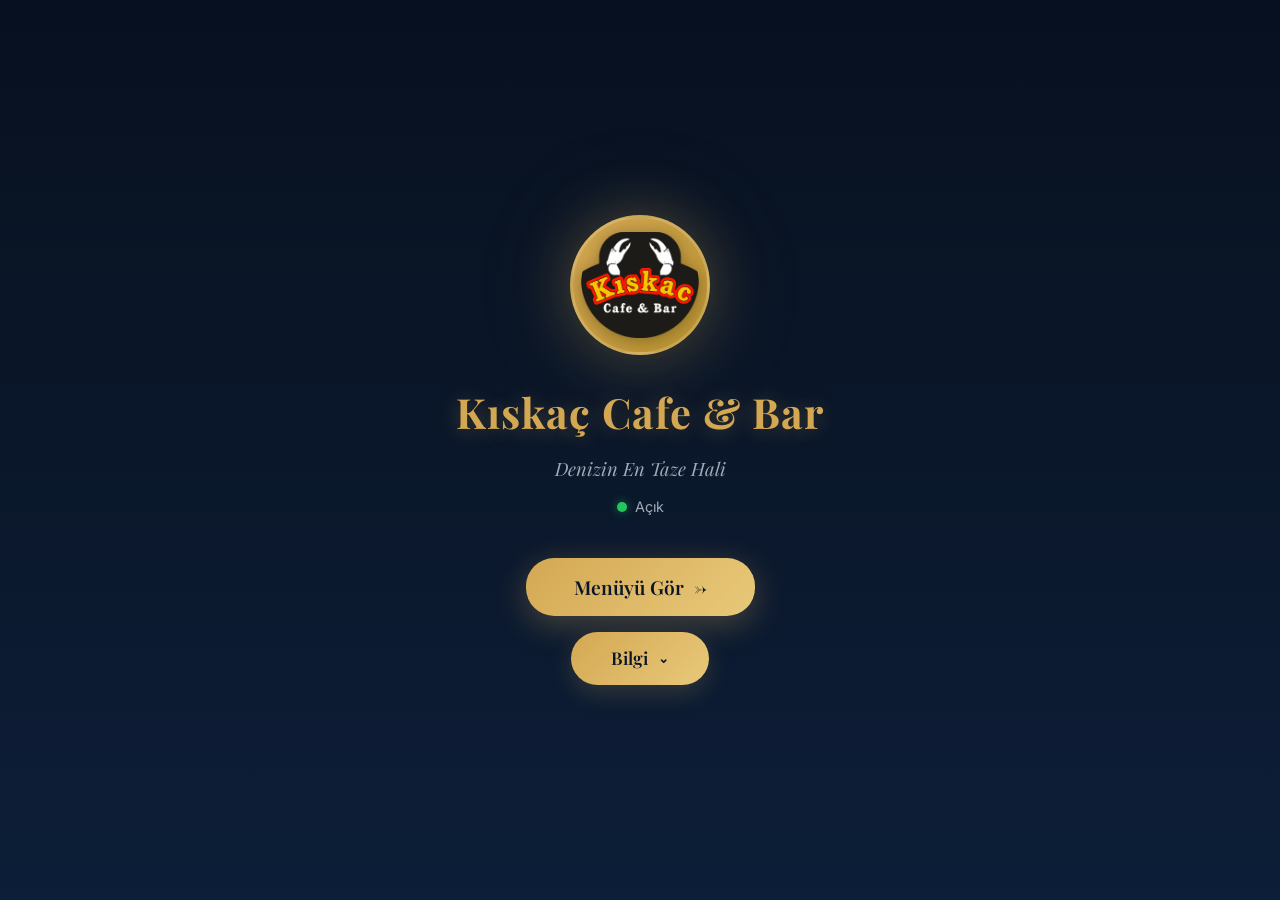
<file: index.html>
<!DOCTYPE html>
<html lang="tr">

<head>
    <meta charset="UTF-8">
    <meta name="viewport" content="width=device-width, initial-scale=1.0, maximum-scale=1.0, user-scalable=no">
    <meta name="description"
        content="Kıskaç Cafe & Bar — Deniz ürünleriyle ünlü, eşsiz lezzetlerin adresi. QR Menü ile menümüzü keşfedin.">
    <meta name="theme-color" content="#0a1628">
    <meta name="apple-mobile-web-app-capable" content="yes">
    <meta name="apple-mobile-web-app-status-bar-style" content="black-translucent">
    <title>Kıskaç Cafe & Bar — QR Menü</title>
    <link rel="stylesheet" href="style.css">
    <link rel="icon"
        href="data:image/svg+xml,<svg xmlns='http://www.w3.org/2000/svg' viewBox='0 0 100 100'><text y='0.9em' font-size='90'>🦀</text></svg>">
</head>

<body>

    <!-- Wave Background -->
    <div class="wave-bg"></div>

    <!-- Bubbles -->
    <div class="bubbles" id="bubbles"></div>

    <!-- ====== SPLASH SCREEN ====== -->
    <div class="splash-screen" id="splashScreen">
        <div class="splash-logo"><img src="logo.png" alt="Kıskaç Logo" class="splash-logo-img"></div>
        <h1 class="splash-name" id="splashName">Kıskaç Cafe & Bar</h1>
        <p class="splash-slogan" id="splashSlogan">Denizin En Taze Hali</p>
        <div class="splash-status" id="splashStatus">
            <span class="status-dot"></span>
            <span class="status-text">Açık</span>
        </div>
        <button class="splash-btn" id="splashBtn">
            Menüyü Gör
            <span>→</span>
        </button>

        <!-- Info Toggle -->
        <div class="info-toggle" id="infoToggle">
            <span class="info-toggle-text" data-i18n="info">Bilgi</span>
            <span class="info-toggle-icon">⌄</span>
        </div>
    </div>

    <!-- ====== INFO OVERLAY ====== -->
    <div class="info-overlay" id="infoOverlay">
        <div class="info-content">
            <div class="info-header">
                <h2 data-i18n="businessInfo">İşletme Bilgileri</h2>
                <button class="info-close" id="infoClose">×</button>
            </div>
            <div class="info-body" id="infoBody">
                <!-- JS ile dolacak -->
            </div>
        </div>
    </div>

    <!-- ====== MAIN CONTENT ====== -->
    <div class="main-content" id="mainContent">

        <!-- Navbar -->
        <nav class="navbar">
            <div class="navbar-inner">
                <div class="navbar-brand">
                    <div class="navbar-logo"><img src="logo.png" alt="Kıskaç" class="navbar-logo-img"></div>
                    <span class="navbar-title" id="navTitle">Kıskaç Cafe & Bar</span>
                </div>
                <div class="navbar-right">
                    <div class="lang-switcher" id="langSwitcher">
                        <span class="lang-btn active" data-lang="tr">TR</span>
                        <span class="lang-divider">|</span>
                        <span class="lang-btn" data-lang="en">EN</span>
                    </div>
                    <div class="navbar-status">
                        <span class="status-dot"></span>
                        <span class="status-text" data-i18n="open">Açık</span>
                    </div>
                </div>
            </div>
        </nav>

        <!-- Search Bar -->
        <div class="search-container">
            <div class="search-inner">
                <span class="search-icon">🔍</span>
                <input type="text" id="menuSearch" placeholder="Ürün ara..." autocomplete="off">
            </div>
        </div>

        <!-- Category Navigation -->
        <div class="category-nav">
            <div class="category-scroll" id="categoryScroll">
                <!-- Skeleton placeholders -->
                <div class="category-skeleton"></div>
                <div class="category-skeleton"></div>
                <div class="category-skeleton"></div>
                <div class="category-skeleton"></div>
                <div class="category-skeleton"></div>
                <div class="category-skeleton"></div>
            </div>
        </div>

        <!-- Menu Content -->
        <div class="menu-container" id="menuContainer">
            <!-- Skeleton placeholders -->
            <div class="skeleton-section">
                <div class="skeleton-header"></div>
                <div class="skeleton-item"></div>
                <div class="skeleton-item"></div>
                <div class="skeleton-item"></div>
            </div>
            <div class="skeleton-section">
                <div class="skeleton-header"></div>
                <div class="skeleton-item"></div>
                <div class="skeleton-item"></div>
            </div>
        </div>

        <!-- Footer -->
        <footer class="footer">
            <div class="footer-brand" id="footerBrand">Kıskaç Cafe & Bar</div>
            <div class="footer-divider"></div>
            <p class="footer-text">Deniz ürünleriyle ünlü, eşsiz lezzetlerin adresi</p>
            <p class="footer-text" style="margin-top: 10px; opacity: 0.6;">© 2026 Kıskaç Cafe & Bar. Tüm hakları
                saklıdır.</p>
            <div class="footer-links" id="socialLinks">
                <!-- JS ile dolacak -->
            </div>
            <div class="footer-links">
                <a href="admin.html" class="footer-link" style="opacity: 0.3; font-size: 0.7rem;">Yönetim</a>
            </div>
        </footer>
    </div>

    <!-- Item Detail Modal -->
    <div class="item-modal-overlay" id="itemModalOverlay">
        <div class="item-modal">
            <div class="item-modal-image" id="itemModalImage">
                <button class="item-modal-fav" id="itemModalFav">🤍</button>
                <button class="item-modal-close" id="itemModalClose">×</button>
            </div>
            <div class="item-modal-body">
                <div class="item-modal-name" id="itemModalName"></div>
                <div class="item-modal-desc" id="itemModalDesc"></div>
                <div class="item-modal-footer">
                    <div class="item-modal-price" id="itemModalPrice"></div>
                    <button class="add-to-cart-btn" id="addToCartBtn">
                        🛒 <span id="addToCartText">Sepete Ekle</span>
                    </button>
                </div>
            </div>
        </div>
    </div>

    <!-- Cart Modal -->
    <div class="cart-overlay" id="cartOverlay">
        <div class="cart-modal">
            <div class="cart-header">
                <div class="cart-header-left">
                    <h3 class="cart-title" id="cartTitle">🛒 Sepetim</h3>
                    <button class="cart-clear-btn" id="cartClearBtn">Temizle</button>
                </div>
                <button class="cart-close" id="cartClose">×</button>
            </div>
            <div class="cart-items" id="cartItems"></div>
            <div class="cart-footer" id="cartFooter">
                <div class="cart-table-number">
                    <label for="tableNumberInput" id="tableNumberLabel">🪑 Masa Numarası</label>
                    <input type="text" id="tableNumberInput" placeholder="Örn: 5" autocomplete="off">
                </div>
                <div class="cart-total">
                    <span class="cart-total-label" id="cartTotalLabel">Toplam</span>
                    <span class="cart-total-amount" id="cartTotalAmount">₺0,00</span>
                </div>
                <button class="cart-whatsapp-btn" id="cartWhatsappBtn">
                    💬 <span id="cartWhatsappText">WhatsApp ile Sipariş</span>
                </button>
            </div>
        </div>
    </div>

    <!-- Floating Cart Button -->
    <button class="cart-float-btn" id="cartFloatBtn">
        🛒
        <span class="cart-badge" id="cartBadge" style="display:none;">0</span>
    </button>

    <!-- Scroll to Top -->
    <button class="scroll-top-btn" id="scrollTopBtn" title="Yukarı çık">↑</button>

    <script src="data.js"></script>
    <script src="app.js"></script>
</body>

</html>
</file>
<file: style.css>
/* ============================================
   Kıskaç Cafe & Bar — QR Menü Stilleri
   Deniz Teması: Koyu Lacivert + Altın Aksanlar
   ============================================ */

@import url('https://fonts.googleapis.com/css2?family=Playfair+Display:ital,wght@0,400;0,600;0,700;0,800;1,400&family=Inter:wght@300;400;500;600;700&display=swap');

/* ---- CSS Variables ---- */
:root {
    --bg-primary: #0a1628;
    --bg-secondary: #0f1f3a;
    --bg-card: rgba(15, 31, 58, 0.85);
    --bg-card-hover: rgba(20, 40, 75, 0.95);
    --accent-gold: #d4a853;
    --accent-gold-light: #e8c97a;
    --accent-gold-dark: #b8912e;
    --accent-teal: #1a8a8a;
    --accent-teal-light: #2cb5b5;
    --text-primary: #f0ece4;
    --text-secondary: #a0aab8;
    --text-muted: #6a7585;
    --border-gold: rgba(212, 168, 83, 0.3);
    --border-subtle: rgba(255, 255, 255, 0.08);
    --shadow-gold: rgba(212, 168, 83, 0.15);
    --glass-bg: rgba(15, 31, 58, 0.6);
    --glass-border: rgba(255, 255, 255, 0.1);
    --font-heading: 'Playfair Display', Georgia, serif;
    --font-body: 'Inter', -apple-system, BlinkMacSystemFont, sans-serif;
    --radius-sm: 8px;
    --radius-md: 12px;
    --radius-lg: 20px;
    --radius-xl: 28px;
    --transition: 0.3s cubic-bezier(0.23, 1, 0.32, 1);
}

/* ---- Reset & Base ---- */
*,
*::before,
*::after {
    margin: 0;
    padding: 0;
    box-sizing: border-box;
}

html {
    scroll-behavior: smooth;
    -webkit-text-size-adjust: 100%;
}

body {
    font-family: var(--font-body);
    background: var(--bg-primary);
    color: var(--text-primary);
    min-height: 100vh;
    overflow-x: hidden;
    line-height: 1.6;
}

/* ---- Wave Background ---- */
.wave-bg {
    position: fixed;
    top: 0;
    left: 0;
    width: 100%;
    height: 100%;
    z-index: 0;
    pointer-events: none;
    overflow: hidden;
}

.wave-bg::before,
.wave-bg::after {
    content: '';
    position: absolute;
    width: 200%;
    height: 200%;
    top: -50%;
    left: -50%;
    border-radius: 45%;
    animation: waveRotate 25s linear infinite;
}

.wave-bg::before {
    background: radial-gradient(ellipse at center, rgba(26, 138, 138, 0.08) 0%, transparent 70%);
    animation-duration: 20s;
}

.wave-bg::after {
    background: radial-gradient(ellipse at center, rgba(212, 168, 83, 0.04) 0%, transparent 60%);
    animation-duration: 30s;
    animation-direction: reverse;
}

@keyframes waveRotate {
    from {
        transform: rotate(0deg);
    }

    to {
        transform: rotate(360deg);
    }
}

/* ---- Bubbles Animation ---- */
.bubbles {
    position: fixed;
    top: 0;
    left: 0;
    width: 100%;
    height: 100%;
    z-index: 0;
    pointer-events: none;
    overflow: hidden;
}

.bubble {
    position: absolute;
    bottom: -20px;
    border-radius: 50%;
    background: radial-gradient(circle at 30% 30%, rgba(26, 138, 138, 0.15), rgba(212, 168, 83, 0.05));
    animation: bubbleRise linear infinite;
    border: 1px solid rgba(26, 138, 138, 0.1);
}

@keyframes bubbleRise {
    0% {
        transform: translateY(0) scale(1);
        opacity: 0;
    }

    10% {
        opacity: 1;
    }

    90% {
        opacity: 1;
    }

    100% {
        transform: translateY(-110vh) scale(0.5);
        opacity: 0;
    }
}

/* ---- Splash Screen ---- */
.splash-screen {
    position: fixed;
    top: 0;
    left: 0;
    width: 100%;
    height: 100%;
    z-index: 1000;
    display: flex;
    flex-direction: column;
    align-items: center;
    justify-content: center;
    background: linear-gradient(180deg, #071020 0%, var(--bg-primary) 40%, #0d1e38 100%);
    transition: opacity 0.8s ease, transform 0.8s ease;
}

.splash-screen.hide {
    opacity: 0;
    transform: scale(1.05);
    pointer-events: none;
}

.splash-logo {
    width: 140px;
    height: 140px;
    border-radius: 50%;
    background: linear-gradient(135deg, var(--accent-gold), var(--accent-gold-dark));
    display: flex;
    align-items: center;
    justify-content: center;
    margin-bottom: 24px;
    box-shadow: 0 0 60px rgba(212, 168, 83, 0.3), 0 0 120px rgba(212, 168, 83, 0.1);
    animation: logoPulse 3s ease-in-out infinite;
    border: 3px solid rgba(255, 255, 255, 0.15);
    overflow: hidden;
    padding: 8px;
}

.splash-logo-img {
    width: 100%;
    height: 100%;
    object-fit: contain;
    border-radius: 50%;
    filter: drop-shadow(0 2px 8px rgba(0, 0, 0, 0.3));
}

@keyframes logoPulse {

    0%,
    100% {
        box-shadow: 0 0 60px rgba(212, 168, 83, 0.3), 0 0 120px rgba(212, 168, 83, 0.1);
    }

    50% {
        box-shadow: 0 0 80px rgba(212, 168, 83, 0.5), 0 0 160px rgba(212, 168, 83, 0.2);
    }
}

.splash-name {
    font-family: var(--font-heading);
    font-size: 2.6rem;
    font-weight: 700;
    color: var(--accent-gold);
    text-align: center;
    letter-spacing: 1px;
    margin-bottom: 8px;
    text-shadow: 0 2px 20px rgba(212, 168, 83, 0.3);
}

.splash-slogan {
    font-family: var(--font-heading);
    font-size: 1.15rem;
    font-style: italic;
    color: var(--text-secondary);
    margin-bottom: 12px;
}

.splash-status {
    display: flex;
    align-items: center;
    gap: 8px;
    font-size: 0.9rem;
    color: var(--text-secondary);
    margin-bottom: 40px;
}

.status-dot {
    width: 10px;
    height: 10px;
    border-radius: 50%;
    background: #22c55e;
    box-shadow: 0 0 10px rgba(34, 197, 94, 0.5);
    animation: dotPulse 2s ease-in-out infinite;
}

.status-dot.closed {
    background: #ef4444;
    box-shadow: 0 0 10px rgba(239, 68, 68, 0.5);
}

@keyframes dotPulse {

    0%,
    100% {
        opacity: 1;
    }

    50% {
        opacity: 0.5;
    }
}

.splash-btn {
    position: relative;
    display: inline-flex;
    align-items: center;
    gap: 10px;
    padding: 16px 48px;
    font-family: var(--font-heading);
    font-size: 1.2rem;
    font-weight: 600;
    color: var(--bg-primary);
    background: linear-gradient(135deg, var(--accent-gold), var(--accent-gold-light));
    border: none;
    border-radius: var(--radius-xl);
    cursor: pointer;
    transition: var(--transition);
    text-decoration: none;
    box-shadow: 0 8px 32px rgba(212, 168, 83, 0.3);
    overflow: hidden;
}

.splash-btn::before {
    content: '';
    position: absolute;
    top: 0;
    left: -100%;
    width: 100%;
    height: 100%;
    background: linear-gradient(90deg, transparent, rgba(255, 255, 255, 0.3), transparent);
    transition: 0.6s;
}

.splash-btn:hover::before {
    left: 100%;
}

.splash-btn:hover {
    transform: translateY(-2px);
    box-shadow: 0 12px 40px rgba(212, 168, 83, 0.5);
}

.splash-btn:active {
    transform: translateY(0);
}

/* ---- Main Content ---- */
.main-content {
    position: relative;
    z-index: 1;
    display: none;
}

.main-content.visible {
    display: block;
    animation: fadeIn 0.6s ease;
}

@keyframes fadeIn {
    from {
        opacity: 0;
        transform: translateY(10px);
    }

    to {
        opacity: 1;
        transform: translateY(0);
    }
}

/* ---- Header / Navbar ---- */
.navbar {
    position: sticky;
    top: 0;
    z-index: 100;
    background: rgba(10, 22, 40, 0.92);
    backdrop-filter: blur(20px);
    -webkit-backdrop-filter: blur(20px);
    border-bottom: 1px solid var(--border-gold);
    padding: 12px 0;
}

.navbar-inner {
    max-width: 960px;
    margin: 0 auto;
    padding: 0 16px;
    display: flex;
    align-items: center;
    justify-content: space-between;
}

.navbar-right {
    display: flex;
    align-items: center;
    gap: 12px;
}

.lang-switcher {
    display: flex;
    align-items: center;
    gap: 4px;
    background: rgba(255, 255, 255, 0.05);
    padding: 4px 10px;
    border-radius: 12px;
    border: 1px solid var(--border-gold);
    font-size: 0.75rem;
    font-weight: 600;
}

.lang-btn {
    cursor: pointer;
    opacity: 0.4;
    transition: var(--transition);
    color: var(--text-primary);
}

.lang-btn.active {
    opacity: 1;
    color: var(--accent-gold);
}

.lang-divider {
    opacity: 0.2;
    font-weight: 300;
}

.navbar-brand {
    display: flex;
    align-items: center;
    gap: 12px;
}

.navbar-logo {
    width: 44px;
    height: 44px;
    border-radius: 50%;
    background: linear-gradient(135deg, var(--accent-gold), var(--accent-gold-dark));
    display: flex;
    align-items: center;
    justify-content: center;
    box-shadow: 0 2px 12px rgba(212, 168, 83, 0.2);
    overflow: hidden;
    padding: 3px;
}

.navbar-logo-img {
    width: 100%;
    height: 100%;
    object-fit: contain;
    border-radius: 50%;
}

.navbar-title {
    font-family: var(--font-heading);
    font-size: 1.25rem;
    font-weight: 700;
    color: var(--accent-gold);
}

.navbar-status {
    display: flex;
    align-items: center;
    gap: 6px;
    font-size: 0.8rem;
    color: var(--text-secondary);
    padding: 4px 12px;
    border-radius: 20px;
    background: rgba(34, 197, 94, 0.1);
    border: 1px solid rgba(34, 197, 94, 0.2);
}

.navbar-status .status-dot {
    width: 7px;
    height: 7px;
}

/* ---- Search Bar ---- */
.search-container {
    max-width: 960px;
    margin: 0 auto;
    padding: 16px 16px 4px;
}

.search-inner {
    position: relative;
    background: var(--bg-card);
    border: 1px solid var(--border-subtle);
    border-radius: var(--radius-lg);
    display: flex;
    align-items: center;
    padding: 0 16px;
    transition: var(--transition);
    backdrop-filter: blur(10px);
    -webkit-backdrop-filter: blur(10px);
}

.search-inner:focus-within {
    border-color: var(--accent-gold);
    box-shadow: 0 0 15px var(--shadow-gold);
    transform: translateY(-1px);
}

.search-icon {
    font-size: 1.1rem;
    opacity: 0.5;
    margin-right: 12px;
}

#menuSearch {
    width: 100%;
    height: 48px;
    background: transparent;
    border: none;
    outline: none;
    color: var(--text-primary);
    font-family: var(--font-body);
    font-size: 1rem;
}

#menuSearch::placeholder {
    color: var(--text-muted);
    opacity: 0.6;
}

/* ---- Category Navigation ---- */
.category-nav {
    background: rgba(10, 22, 40, 0.6);
    backdrop-filter: blur(10px);
    -webkit-backdrop-filter: blur(10px);
    border-bottom: 1px solid var(--border-subtle);
    position: sticky;
    top: 65px;
    z-index: 99;
    padding: 12px 0;
}

.category-scroll {
    max-width: 960px;
    margin: 0 auto;
    padding: 0 12px;
    display: flex;
    gap: 10px;
    overflow-x: auto;
    scrollbar-width: none;
    -ms-overflow-style: none;
    scroll-snap-type: x mandatory;
}

.category-scroll::-webkit-scrollbar {
    display: none;
}

.category-item {
    flex-shrink: 0;
    display: flex;
    flex-direction: column;
    align-items: center;
    gap: 6px;
    padding: 8px 14px;
    border-radius: var(--radius-md);
    cursor: pointer;
    transition: var(--transition);
    border: 1.5px solid transparent;
    scroll-snap-align: start;
    min-width: 80px;
    text-decoration: none;
}

.category-item:hover {
    background: rgba(212, 168, 83, 0.08);
    border-color: var(--border-gold);
}

.category-item.active {
    background: rgba(212, 168, 83, 0.12);
    border-color: var(--accent-gold);
    box-shadow: 0 2px 16px var(--shadow-gold);
}

.category-icon {
    width: 50px;
    height: 50px;
    border-radius: var(--radius-sm);
    background: var(--glass-bg);
    border: 1px solid var(--glass-border);
    display: flex;
    align-items: center;
    justify-content: center;
    font-size: 26px;
    transition: var(--transition);
    overflow: hidden;
}

.category-icon.has-image img {
    width: 100%;
    height: 100%;
    object-fit: cover;
    border-radius: var(--radius-sm);
}

.category-item.active .category-icon {
    background: rgba(212, 168, 83, 0.15);
    border-color: var(--border-gold);
    box-shadow: 0 0 20px var(--shadow-gold);
}

.category-label {
    font-size: 0.7rem;
    font-weight: 600;
    text-transform: uppercase;
    letter-spacing: 0.5px;
    color: var(--text-secondary);
    text-align: center;
    white-space: nowrap;
    transition: var(--transition);
}

.category-item.active .category-label {
    color: var(--accent-gold);
}

/* ---- Menu Sections ---- */
.menu-container {
    max-width: 960px;
    margin: 0 auto;
    padding: 20px 16px 80px;
}

.menu-section {
    margin-bottom: 40px;
    animation: sectionFadeIn 0.5s ease;
}

@keyframes sectionFadeIn {
    from {
        opacity: 0;
        transform: translateY(15px);
    }

    to {
        opacity: 1;
        transform: translateY(0);
    }
}

.section-header {
    display: flex;
    align-items: center;
    gap: 12px;
    margin-bottom: 20px;
    padding: 16px 20px;
    background: linear-gradient(135deg, rgba(212, 168, 83, 0.12), rgba(26, 138, 138, 0.06));
    border-radius: var(--radius-md);
    border: 1px solid var(--border-gold);
    position: relative;
    overflow: hidden;
}

.section-header::before {
    content: '';
    position: absolute;
    top: 0;
    left: 0;
    width: 4px;
    height: 100%;
    background: linear-gradient(180deg, var(--accent-gold), var(--accent-teal));
    border-radius: 4px 0 0 4px;
}

.section-icon {
    font-size: 28px;
    width: 46px;
    height: 46px;
    display: flex;
    align-items: center;
    justify-content: center;
    background: rgba(212, 168, 83, 0.1);
    border-radius: var(--radius-sm);
    border: 1px solid var(--border-gold);
    overflow: hidden;
}

.section-icon.has-image {
    padding: 0;
}

.section-icon.has-image img {
    width: 100%;
    height: 100%;
    object-fit: cover;
}

.section-title {
    font-family: var(--font-heading);
    font-size: 1.5rem;
    font-weight: 700;
    color: var(--accent-gold);
    letter-spacing: 0.5px;
}

.section-star {
    color: var(--accent-gold);
    font-size: 1rem;
    opacity: 0.6;
}

/* ---- Menu Items ---- */
.menu-items {
    display: flex;
    flex-direction: column;
    gap: 12px;
}

.menu-item-card {
    background: var(--bg-card);
    border: 1px solid var(--border-subtle);
    border-radius: var(--radius-md);
    padding: 18px 20px;
    display: flex;
    align-items: center;
    justify-content: space-between;
    transition: var(--transition);
    backdrop-filter: blur(10px);
    -webkit-backdrop-filter: blur(10px);
    position: relative;
    overflow: hidden;
}

.menu-item-card::before {
    content: '';
    position: absolute;
    top: 0;
    left: 0;
    width: 100%;
    height: 100%;
    background: linear-gradient(135deg, transparent, rgba(212, 168, 83, 0.02));
    pointer-events: none;
}

.menu-item-card:hover {
    transform: scale(1.02);
    border-color: var(--border-gold);
    box-shadow: 0 8px 32px rgba(212, 168, 83, 0.15), 0 0 0 1px var(--border-gold);
    background: var(--bg-card-hover);
    cursor: pointer;
}

.menu-item-card:active {
    transform: scale(0.99);
}

/* ---- Favorite Button ---- */
.favorite-btn {
    position: absolute;
    top: 12px;
    right: 12px;
    background: rgba(0, 0, 0, 0.35);
    border: none;
    cursor: pointer;
    font-size: 16px;
    width: 32px;
    height: 32px;
    border-radius: 50%;
    display: flex;
    align-items: center;
    justify-content: center;
    transition: var(--transition);
    z-index: 2;
    backdrop-filter: blur(4px);
    -webkit-backdrop-filter: blur(4px);
    line-height: 1;
    padding: 0;
}

.favorite-btn:hover {
    background: rgba(212, 168, 83, 0.3);
    transform: scale(1.15);
}

.favorite-btn.active {
    animation: heartBeat 0.4s ease;
}

@keyframes heartBeat {
    0% { transform: scale(1); }
    25% { transform: scale(1.3); }
    50% { transform: scale(0.95); }
    100% { transform: scale(1); }
}

/* ---- Item Detail Modal ---- */
.item-modal-overlay {
    position: fixed;
    top: 0;
    left: 0;
    width: 100%;
    height: 100%;
    background: rgba(10, 22, 40, 0.85);
    backdrop-filter: blur(12px);
    -webkit-backdrop-filter: blur(12px);
    z-index: 2000;
    display: flex;
    align-items: center;
    justify-content: center;
    opacity: 0;
    visibility: hidden;
    transition: all 0.3s ease;
}

.item-modal-overlay.active {
    opacity: 1;
    visibility: visible;
}

.item-modal {
    width: 90%;
    max-width: 420px;
    background: var(--bg-secondary);
    border: 1px solid var(--border-gold);
    border-radius: 24px;
    overflow: hidden;
    transform: translateY(30px) scale(0.95);
    transition: all 0.4s cubic-bezier(0.4, 0, 0.2, 1);
    max-height: 85vh;
    overflow-y: auto;
    box-shadow: 0 20px 60px rgba(0, 0, 0, 0.5), 0 0 30px rgba(212, 168, 83, 0.1);
}

.item-modal-overlay.active .item-modal {
    transform: translateY(0) scale(1);
}

.item-modal-image {
    width: 100%;
    height: 220px;
    background: var(--bg-card);
    display: flex;
    align-items: center;
    justify-content: center;
    position: relative;
    overflow: hidden;
}

.item-modal-image img {
    width: 100%;
    height: 100%;
    object-fit: cover;
}

.item-modal-image .placeholder-icon {
    font-size: 64px;
    opacity: 0.25;
}

.item-modal-close {
    position: absolute;
    top: 12px;
    right: 12px;
    width: 36px;
    height: 36px;
    border-radius: 50%;
    background: rgba(0, 0, 0, 0.5);
    backdrop-filter: blur(4px);
    -webkit-backdrop-filter: blur(4px);
    border: none;
    color: white;
    font-size: 1.3rem;
    cursor: pointer;
    display: flex;
    align-items: center;
    justify-content: center;
    transition: var(--transition);
    z-index: 2;
}

.item-modal-close:hover {
    background: rgba(212, 168, 83, 0.6);
}

.item-modal-fav {
    position: absolute;
    top: 12px;
    left: 12px;
    width: 36px;
    height: 36px;
    border-radius: 50%;
    background: rgba(0, 0, 0, 0.5);
    backdrop-filter: blur(4px);
    -webkit-backdrop-filter: blur(4px);
    border: none;
    color: white;
    font-size: 1.1rem;
    cursor: pointer;
    display: flex;
    align-items: center;
    justify-content: center;
    transition: var(--transition);
    z-index: 2;
}

.item-modal-fav:hover {
    background: rgba(212, 168, 83, 0.4);
    transform: scale(1.1);
}

.item-modal-body {
    padding: 24px;
}

.item-modal-name {
    font-family: var(--font-heading);
    font-size: 1.5rem;
    font-weight: 700;
    color: var(--text-primary);
    margin-bottom: 8px;
}

.item-modal-desc {
    font-size: 0.95rem;
    color: var(--text-secondary);
    line-height: 1.6;
    margin-bottom: 20px;
}

.item-modal-footer {
    display: flex;
    align-items: center;
    justify-content: space-between;
    gap: 16px;
}

.item-modal-price {
    font-family: var(--font-heading);
    font-size: 1.6rem;
    font-weight: 700;
    color: var(--accent-gold);
}

.item-modal-price.no-price {
    font-size: 1rem;
    color: var(--text-muted);
    font-style: italic;
}

.add-to-cart-btn {
    display: flex;
    align-items: center;
    gap: 8px;
    padding: 12px 24px;
    background: linear-gradient(135deg, var(--accent-gold), var(--accent-gold-light));
    color: var(--bg-primary);
    border: none;
    border-radius: var(--radius-lg);
    font-family: var(--font-heading);
    font-size: 1rem;
    font-weight: 600;
    cursor: pointer;
    transition: var(--transition);
    box-shadow: 0 4px 16px rgba(212, 168, 83, 0.3);
    position: relative;
    overflow: hidden;
}

.add-to-cart-btn::before {
    content: '';
    position: absolute;
    top: 0;
    left: -100%;
    width: 100%;
    height: 100%;
    background: linear-gradient(90deg, transparent, rgba(255, 255, 255, 0.3), transparent);
    transition: 0.5s;
}

.add-to-cart-btn:hover::before {
    left: 100%;
}

.add-to-cart-btn:hover {
    transform: translateY(-2px);
    box-shadow: 0 8px 24px rgba(212, 168, 83, 0.5);
}

.add-to-cart-btn:active {
    transform: translateY(0);
}

.add-to-cart-btn.added {
    background: linear-gradient(135deg, #22c55e, #16a34a);
    box-shadow: 0 4px 16px rgba(34, 197, 94, 0.3);
}

/* ---- Floating Cart Button ---- */
.cart-float-btn {
    position: fixed;
    bottom: 24px;
    left: 24px;
    width: 56px;
    height: 56px;
    border-radius: 50%;
    background: linear-gradient(135deg, var(--accent-gold), var(--accent-gold-dark));
    border: none;
    cursor: pointer;
    display: none;
    align-items: center;
    justify-content: center;
    font-size: 24px;
    z-index: 50;
    box-shadow: 0 4px 24px rgba(212, 168, 83, 0.4);
    transition: var(--transition);
}

.cart-float-btn.visible {
    display: flex;
    animation: fadeIn 0.3s ease;
}

.cart-float-btn:hover {
    transform: translateY(-3px) scale(1.05);
    box-shadow: 0 8px 32px rgba(212, 168, 83, 0.6);
}

.cart-badge {
    position: absolute;
    top: -4px;
    right: -4px;
    background: #ef4444;
    color: white;
    font-size: 0.7rem;
    font-weight: 700;
    width: 22px;
    height: 22px;
    border-radius: 50%;
    display: flex;
    align-items: center;
    justify-content: center;
    border: 2px solid var(--bg-primary);
    font-family: var(--font-body);
}

/* ---- Cart Modal ---- */
.cart-overlay {
    position: fixed;
    top: 0;
    left: 0;
    width: 100%;
    height: 100%;
    background: rgba(10, 22, 40, 0.85);
    backdrop-filter: blur(12px);
    -webkit-backdrop-filter: blur(12px);
    z-index: 2000;
    display: flex;
    align-items: flex-end;
    justify-content: center;
    opacity: 0;
    visibility: hidden;
    transition: all 0.3s ease;
}

.cart-overlay.active {
    opacity: 1;
    visibility: visible;
}

.cart-modal {
    width: 100%;
    max-width: 500px;
    background: var(--bg-secondary);
    border: 1px solid var(--border-gold);
    border-radius: 24px 24px 0 0;
    max-height: 80vh;
    display: flex;
    flex-direction: column;
    transform: translateY(100%);
    transition: all 0.4s cubic-bezier(0.4, 0, 0.2, 1);
    box-shadow: 0 -10px 40px rgba(0, 0, 0, 0.3);
}

.cart-overlay.active .cart-modal {
    transform: translateY(0);
}

.cart-header {
    display: flex;
    align-items: center;
    justify-content: space-between;
    padding: 20px 24px;
    border-bottom: 1px solid var(--border-subtle);
}

.cart-header-left {
    display: flex;
    align-items: center;
    gap: 12px;
}

.cart-title {
    font-family: var(--font-heading);
    font-size: 1.3rem;
    font-weight: 700;
    color: var(--accent-gold);
}

.cart-clear-btn {
    background: none;
    border: 1px solid rgba(239, 68, 68, 0.3);
    color: #ef4444;
    padding: 4px 12px;
    border-radius: var(--radius-sm);
    font-size: 0.75rem;
    cursor: pointer;
    transition: var(--transition);
    font-family: var(--font-body);
}

.cart-clear-btn:hover {
    background: rgba(239, 68, 68, 0.1);
    border-color: #ef4444;
}

.cart-close {
    background: none;
    border: none;
    color: var(--text-secondary);
    font-size: 1.5rem;
    cursor: pointer;
    width: 36px;
    height: 36px;
    border-radius: 50%;
    display: flex;
    align-items: center;
    justify-content: center;
    transition: var(--transition);
}

.cart-close:hover {
    background: rgba(255, 255, 255, 0.05);
    color: var(--text-primary);
}

.cart-items {
    flex: 1;
    overflow-y: auto;
    padding: 8px 24px;
}

.cart-item {
    display: flex;
    align-items: center;
    gap: 14px;
    padding: 14px 0;
    border-bottom: 1px solid var(--border-subtle);
}

.cart-item:last-child {
    border-bottom: none;
}

.cart-item-info {
    flex: 1;
}

.cart-item-name {
    font-family: var(--font-heading);
    font-size: 1rem;
    font-weight: 600;
    color: var(--text-primary);
    margin-bottom: 2px;
}

.cart-item-price {
    font-size: 0.85rem;
    color: var(--accent-gold);
}

.cart-qty-controls {
    display: flex;
    align-items: center;
    gap: 10px;
}

.cart-qty-btn {
    width: 30px;
    height: 30px;
    border-radius: 50%;
    border: 1px solid var(--border-gold);
    background: rgba(212, 168, 83, 0.1);
    color: var(--accent-gold);
    font-size: 1.1rem;
    cursor: pointer;
    display: flex;
    align-items: center;
    justify-content: center;
    transition: var(--transition);
    padding: 0;
    line-height: 1;
}

.cart-qty-btn:hover {
    background: var(--accent-gold);
    color: var(--bg-primary);
}

.cart-qty {
    font-weight: 600;
    font-size: 1rem;
    color: var(--text-primary);
    min-width: 20px;
    text-align: center;
}

.cart-footer {
    padding: 16px 24px 24px;
    border-top: 1px solid var(--border-gold);
    background: rgba(7, 16, 32, 0.5);
    border-radius: 0 0 0 0;
}

.cart-table-number {
    display: flex;
    align-items: center;
    gap: 12px;
    margin-bottom: 14px;
    padding-bottom: 14px;
    border-bottom: 1px solid var(--border-subtle);
}

.cart-table-number label {
    font-family: var(--font-heading);
    font-size: 0.95rem;
    color: var(--text-secondary);
    white-space: nowrap;
}

.cart-table-number input {
    flex: 1;
    max-width: 100px;
    height: 38px;
    background: var(--bg-card);
    border: 1px solid var(--border-gold);
    border-radius: var(--radius-sm);
    color: var(--accent-gold);
    font-family: var(--font-heading);
    font-size: 1.1rem;
    font-weight: 700;
    text-align: center;
    outline: none;
    transition: var(--transition);
}

.cart-table-number input::placeholder {
    color: var(--text-muted);
    font-weight: 400;
    font-size: 0.85rem;
}

.cart-table-number input:focus {
    border-color: var(--accent-gold);
    box-shadow: 0 0 10px var(--shadow-gold);
}

.cart-total {
    display: flex;
    justify-content: space-between;
    align-items: center;
    margin-bottom: 14px;
}

.cart-total-label {
    font-family: var(--font-heading);
    font-size: 1.1rem;
    color: var(--text-secondary);
}

.cart-total-amount {
    font-family: var(--font-heading);
    font-size: 1.4rem;
    font-weight: 700;
    color: var(--accent-gold);
}

.cart-whatsapp-btn {
    width: 100%;
    padding: 14px;
    background: #25d366;
    color: white;
    border: none;
    border-radius: var(--radius-lg);
    font-family: var(--font-heading);
    font-size: 1.1rem;
    font-weight: 600;
    cursor: pointer;
    display: flex;
    align-items: center;
    justify-content: center;
    gap: 10px;
    transition: var(--transition);
    box-shadow: 0 4px 16px rgba(37, 211, 102, 0.3);
}

.cart-whatsapp-btn:hover {
    background: #20bd5a;
    transform: translateY(-2px);
    box-shadow: 0 8px 24px rgba(37, 211, 102, 0.5);
}

.cart-empty {
    text-align: center;
    padding: 40px 20px;
    color: var(--text-muted);
}

.cart-empty-icon {
    font-size: 48px;
    margin-bottom: 12px;
    opacity: 0.4;
}

/* ====== INFO SECTION ====== */
.info-toggle {
    position: relative;
    display: inline-flex;
    align-items: center;
    gap: 10px;
    padding: 12px 40px;
    font-family: var(--font-heading);
    font-size: 1.1rem;
    font-weight: 600;
    color: var(--bg-primary);
    background: linear-gradient(135deg, var(--accent-gold), var(--accent-gold-light));
    border: none;
    border-radius: var(--radius-xl);
    cursor: pointer;
    transition: var(--transition);
    text-decoration: none;
    box-shadow: 0 8px 24px rgba(212, 168, 83, 0.2);
    margin: 16px auto 0;
    z-index: 10;
}

.info-toggle:hover {
    transform: translateY(-2px);
    box-shadow: 0 12px 32px rgba(212, 168, 83, 0.4);
    background: linear-gradient(135deg, var(--accent-gold-light), var(--accent-gold));
}

.info-toggle-icon {
    font-size: 0.8rem;
    transition: transform 0.3s ease;
}

.info-overlay {
    position: fixed;
    top: 0;
    left: 0;
    width: 100%;
    height: 100%;
    background: rgba(10, 22, 40, 0.8);
    backdrop-filter: blur(10px);
    z-index: 2000;
    display: flex;
    align-items: center;
    justify-content: center;
    opacity: 0;
    visibility: hidden;
    transition: all 0.4s cubic-bezier(0.4, 0, 0.2, 1);
}

.info-overlay.active {
    opacity: 1;
    visibility: visible;
}

.info-content {
    width: 90%;
    max-width: 450px;
    background: var(--bg-card);
    border: 1px solid var(--border-gold);
    border-radius: 24px;
    padding: 24px;
    transform: translateY(30px);
    transition: all 0.4s cubic-bezier(0.4, 0, 0.2, 1);
    max-height: 85vh;
    overflow-y: auto;
    position: relative;
    box-shadow: 0 10px 40px rgba(0, 0, 0, 0.5), 0 0 20px rgba(197, 165, 114, 0.1);
}

.info-overlay.active .info-content {
    transform: translateY(0);
}

.info-header {
    display: flex;
    justify-content: space-between;
    align-items: center;
    margin-bottom: 20px;
    padding-bottom: 12px;
    border-bottom: 1px solid rgba(197, 165, 114, 0.2);
}

.info-header h2 {
    color: var(--text-gold);
    font-size: 1.2rem;
    font-weight: 500;
}

.info-close {
    background: none;
    border: none;
    color: var(--text-gold);
    font-size: 2rem;
    cursor: pointer;
    line-height: 1;
    padding: 0;
    width: 32px;
    height: 32px;
    display: flex;
    align-items: center;
    justify-content: center;
    border-radius: 50%;
    transition: background 0.3s;
}

.info-close:hover {
    background: rgba(197, 165, 114, 0.1);
}

.info-item {
    display: flex;
    align-items: center;
    gap: 16px;
    margin-bottom: 12px;
    padding: 14px;
    background: rgba(255, 255, 255, 0.03);
    border: 1px solid rgba(197, 165, 114, 0.15);
    border-radius: 14px;
    text-decoration: none;
    color: var(--text-main);
    transition: all 0.3s ease;
}

.info-item:hover {
    background: rgba(197, 165, 114, 0.08);
    border-color: var(--border-gold);
    transform: translateX(4px);
}

.info-icon {
    font-size: 1.2rem;
    min-width: 32px;
    height: 32px;
    display: flex;
    align-items: center;
    justify-content: center;
    background: rgba(197, 165, 114, 0.1);
    border-radius: 10px;
    color: var(--text-gold);
}

.info-text {
    flex: 1;
    font-size: 0.95rem;
}

.info-whatsapp {
    background: rgba(37, 211, 102, 0.1);
    border-color: rgba(37, 211, 102, 0.3);
}

.info-whatsapp:hover {
    background: rgba(37, 211, 102, 0.15);
    border-color: #25d366;
}

.info-whatsapp .info-icon {
    background: rgba(37, 211, 102, 0.2);
    color: #25d366;
}

.item-image {
    width: 60px;
    height: 60px;
    border-radius: var(--radius-sm);
    overflow: hidden;
    flex-shrink: 0;
    margin-right: 16px;
    background: rgba(212, 168, 83, 0.05);
    border: 1px solid var(--border-subtle);
    display: flex;
    align-items: center;
    justify-content: center;
}

.item-image img {
    width: 100%;
    height: 100%;
    object-fit: cover;
}

.item-image.placeholder {
    font-size: 24px;
    opacity: 0.6;
}

.item-info {
    flex: 1;
}

.item-name {
    font-family: var(--font-heading);
    font-size: 1.1rem;
    font-weight: 600;
    color: var(--text-primary);
    margin-bottom: 4px;
}

.item-description {
    font-size: 0.85rem;
    color: var(--text-muted);
    line-height: 1.4;
}

.item-price {
    font-family: var(--font-heading);
    font-size: 1.2rem;
    font-weight: 700;
    color: var(--accent-gold);
    white-space: nowrap;
    margin-left: 16px;
    padding: 6px 16px;
    background: rgba(212, 168, 83, 0.08);
    border-radius: var(--radius-sm);
    border: 1px solid var(--border-gold);
}

.item-price.no-price {
    color: var(--text-muted);
    font-size: 0.75rem;
    font-weight: 400;
    font-style: italic;
    background: rgba(255, 255, 255, 0.03);
    border-color: var(--border-subtle);
    white-space: nowrap;
}

/* ---- Footer ---- */
.footer {
    background: rgba(7, 16, 32, 0.95);
    border-top: 1px solid var(--border-gold);
    padding: 24px 16px;
    text-align: center;
}

.footer-brand {
    font-family: var(--font-heading);
    font-size: 1.3rem;
    font-weight: 700;
    color: var(--accent-gold);
    margin-bottom: 6px;
}

.footer-text {
    font-size: 0.8rem;
    color: var(--text-muted);
}

.footer-divider {
    width: 60px;
    height: 2px;
    background: linear-gradient(90deg, transparent, var(--accent-gold), transparent);
    margin: 16px auto;
    border-radius: 2px;
}

.footer-links {
    display: flex;
    justify-content: center;
    gap: 20px;
    margin-top: 8px;
}

.footer-link {
    font-size: 0.85rem;
    color: var(--text-secondary);
    text-decoration: none;
    transition: var(--transition);
}

.footer-link:hover {
    color: var(--accent-gold);
}

.social-links {
    display: flex;
    justify-content: center;
    gap: 15px;
    margin-bottom: 20px;
}

.social-btn {
    width: 44px;
    height: 44px;
    border-radius: 50%;
    background: rgba(212, 168, 83, 0.1);
    border: 1px solid var(--border-gold);
    display: flex;
    align-items: center;
    justify-content: center;
    color: var(--accent-gold);
    text-decoration: none;
    font-size: 1.2rem;
    transition: var(--transition);
}

.social-btn:hover {
    background: var(--accent-gold);
    color: var(--bg-primary);
    transform: translateY(-3px);
    box-shadow: 0 5px 15px var(--shadow-gold);
}

/* ---- Empty State ---- */
.empty-state {
    text-align: center;
    padding: 40px 20px;
    color: var(--text-muted);
}

.empty-state-icon {
    font-size: 48px;
    margin-bottom: 12px;
    opacity: 0.5;
}

.empty-state-text {
    font-size: 0.95rem;
}

/* ---- Scroll to Top ---- */
.scroll-top-btn {
    position: fixed;
    bottom: 24px;
    right: 24px;
    width: 48px;
    height: 48px;
    border-radius: 50%;
    background: linear-gradient(135deg, var(--accent-gold), var(--accent-gold-dark));
    border: none;
    cursor: pointer;
    display: flex;
    align-items: center;
    justify-content: center;
    color: var(--bg-primary);
    font-size: 22px;
    z-index: 50;
    opacity: 0;
    transform: translateY(20px);
    transition: var(--transition);
    box-shadow: 0 4px 20px rgba(212, 168, 83, 0.3);
}

.scroll-top-btn.visible {
    opacity: 1;
    transform: translateY(0);
}

.scroll-top-btn:hover {
    transform: translateY(-3px);
    box-shadow: 0 8px 30px rgba(212, 168, 83, 0.5);
}

/* ---- Responsive ---- */
@media (max-width: 768px) {
    .splash-name {
        font-size: 2rem;
    }

    .splash-logo {
        width: 100px;
        height: 100px;
        font-size: 46px;
    }

    .splash-btn {
        padding: 14px 36px;
        font-size: 1.05rem;
    }

    .navbar-title {
        font-size: 1.05rem;
    }

    .category-icon {
        width: 44px;
        height: 44px;
        font-size: 22px;
    }

    .category-label {
        font-size: 0.65rem;
    }

    .section-title {
        font-size: 1.25rem;
    }

    .menu-item-card {
        padding: 14px 16px;
    }

    .item-name {
        font-size: 1rem;
    }

    .item-price {
        font-size: 1rem;
        padding: 4px 12px;
    }

    .item-modal {
        width: 95%;
        max-width: none;
    }

    .item-modal-image {
        height: 180px;
    }

    .item-modal-name {
        font-size: 1.25rem;
    }

    .item-modal-footer {
        flex-direction: column;
        align-items: stretch;
    }

    .item-modal-price {
        text-align: center;
    }

    .add-to-cart-btn {
        justify-content: center;
    }

    .cart-float-btn {
        width: 50px;
        height: 50px;
        bottom: 20px;
        left: 20px;
        font-size: 20px;
    }
}

@media (max-width: 480px) {
    .splash-name {
        font-size: 1.6rem;
    }

    .splash-slogan {
        font-size: 1rem;
    }

    .navbar-inner {
        padding: 0 12px;
    }

    .category-nav {
        padding: 8px 0;
    }

    .category-item {
        min-width: 70px;
        padding: 6px 10px;
    }

    .menu-container {
        padding: 12px 12px 80px;
    }

    .section-header {
        padding: 12px 16px;
    }

    .section-icon {
        font-size: 24px;
        width: 40px;
        height: 40px;
    }

    .section-title {
        font-size: 1.1rem;
    }
}

/* ---- Skeleton Loading ---- */
@keyframes shimmer {
    0% { background-position: -200% 0; }
    100% { background-position: 200% 0; }
}

.category-skeleton {
    flex-shrink: 0;
    width: 80px;
    height: 78px;
    border-radius: var(--radius-md);
    background: linear-gradient(90deg, rgba(255,255,255,0.03) 25%, rgba(255,255,255,0.08) 50%, rgba(255,255,255,0.03) 75%);
    background-size: 200% 100%;
    animation: shimmer 1.5s ease-in-out infinite;
}

.skeleton-section {
    margin-bottom: 40px;
}

.skeleton-header {
    height: 60px;
    border-radius: var(--radius-md);
    margin-bottom: 20px;
    background: linear-gradient(90deg, rgba(255,255,255,0.03) 25%, rgba(255,255,255,0.08) 50%, rgba(255,255,255,0.03) 75%);
    background-size: 200% 100%;
    animation: shimmer 1.5s ease-in-out infinite;
}

.skeleton-item {
    height: 72px;
    border-radius: var(--radius-md);
    margin-bottom: 12px;
    background: linear-gradient(90deg, rgba(255,255,255,0.03) 25%, rgba(255,255,255,0.08) 50%, rgba(255,255,255,0.03) 75%);
    background-size: 200% 100%;
    animation: shimmer 1.5s ease-in-out infinite;
}
</file>
